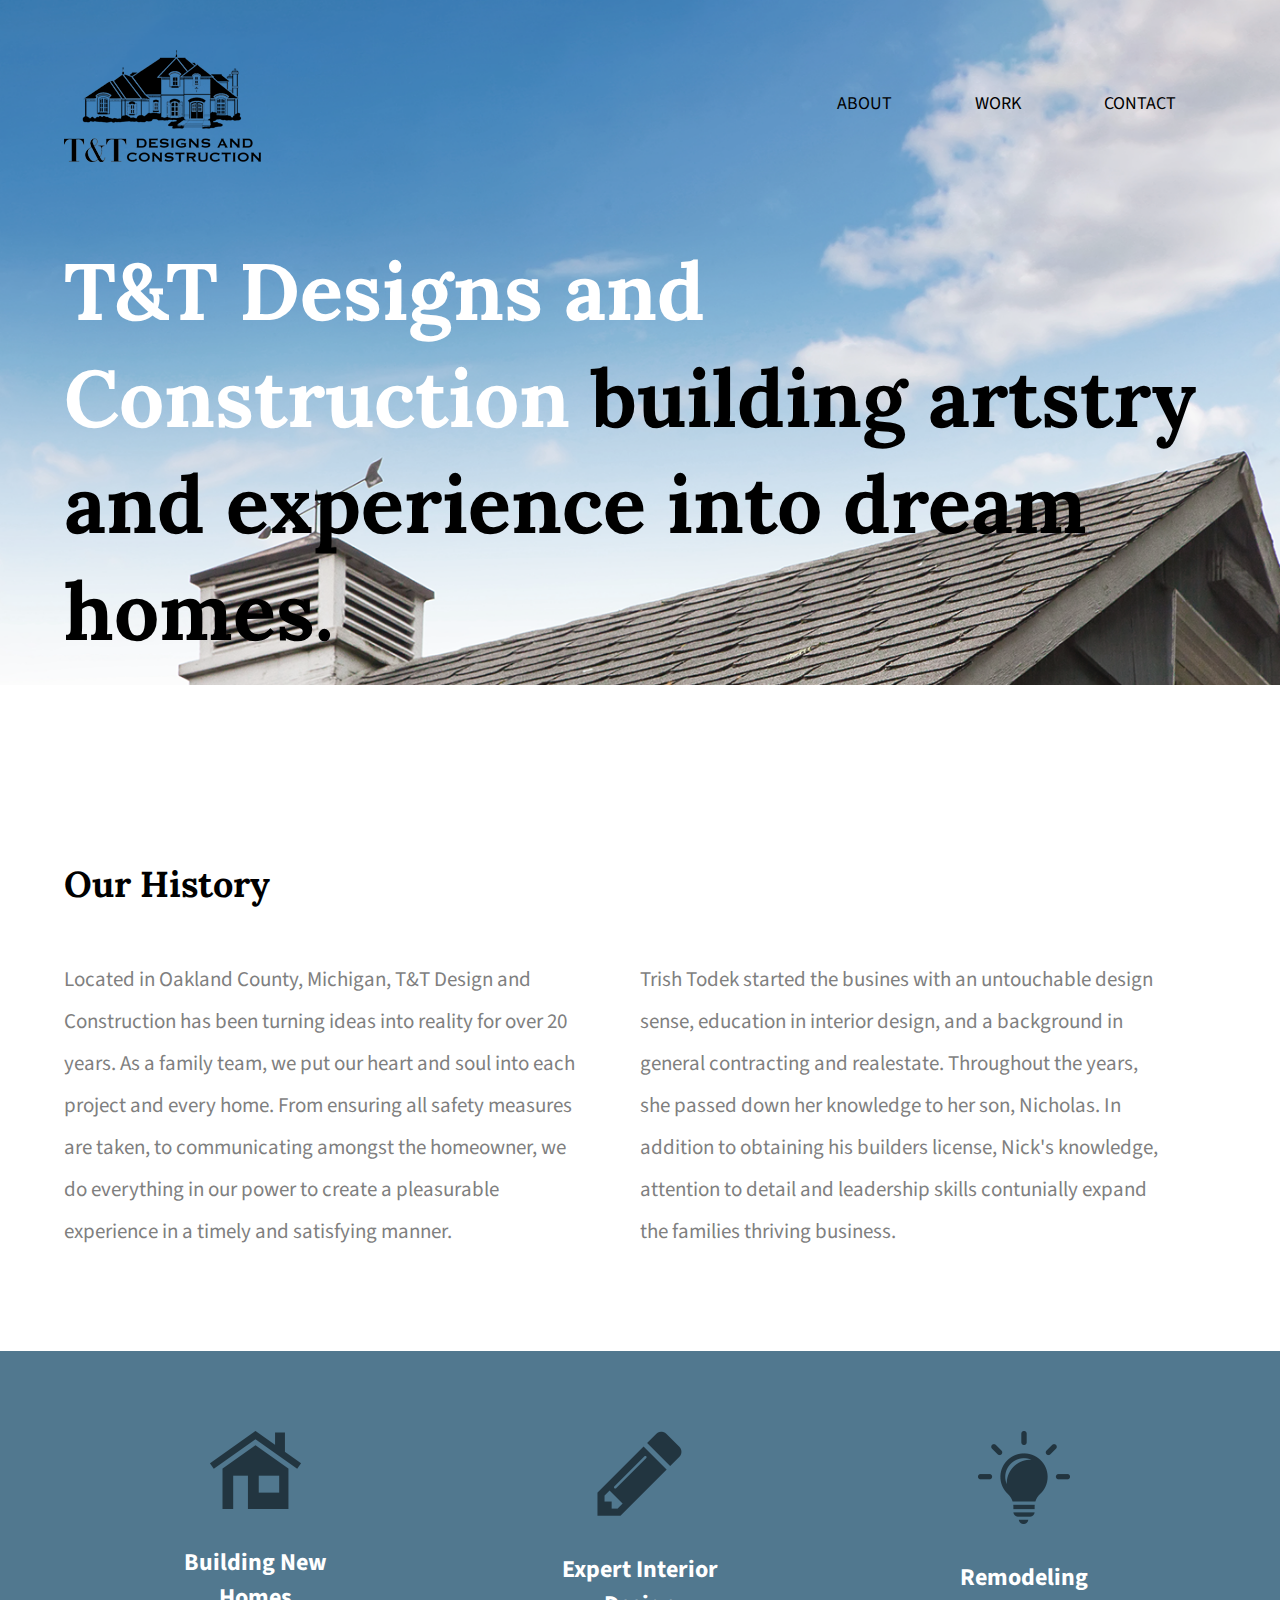
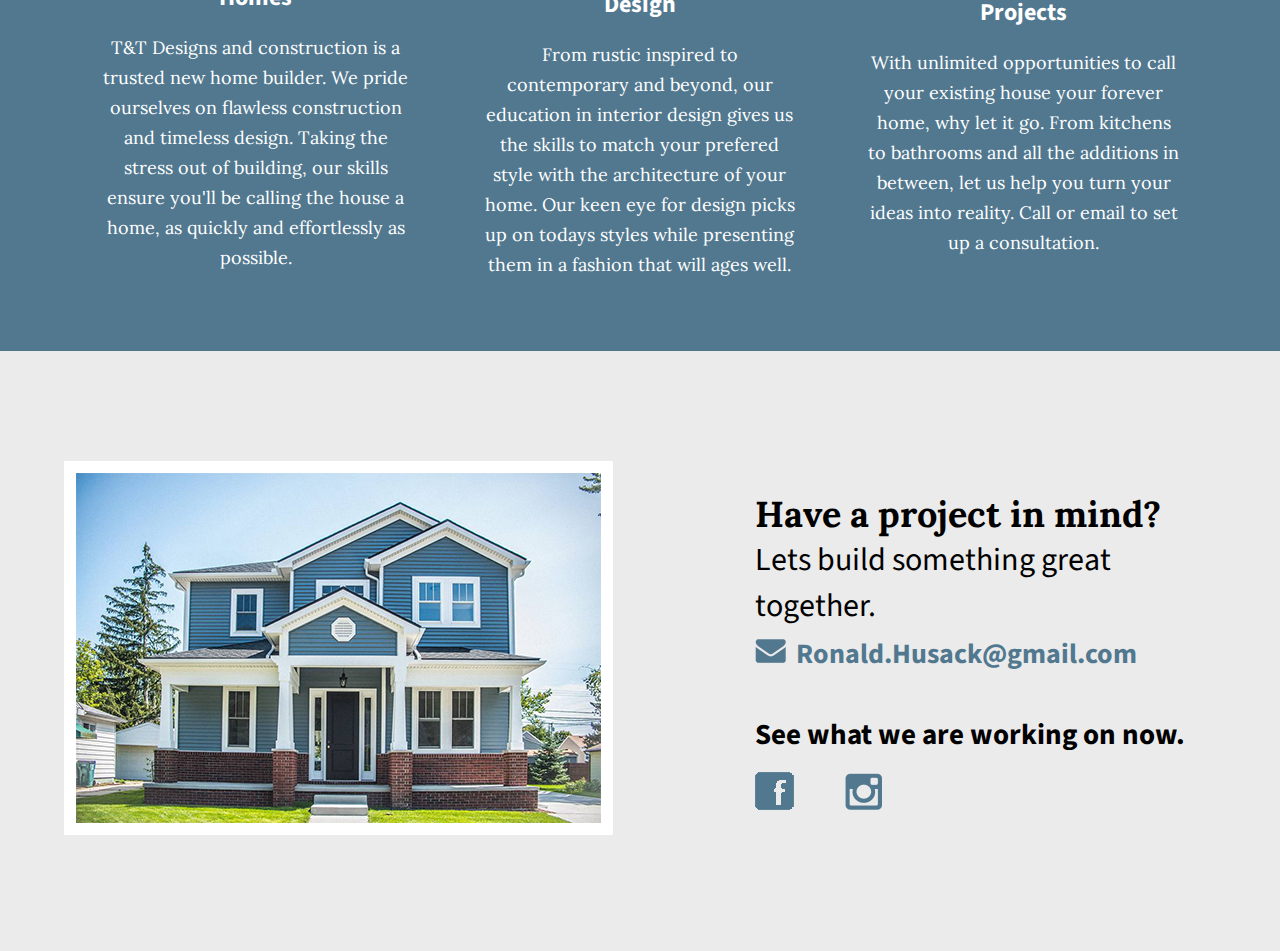
<file: index.html>
<!doctype html>
<html lang="en">
    <head>
        <meta charset="UTF-8">
        <title>T&amp;T Designs and Construction</title>
        <link rel="stylesheet" href="css/normalize.css">
        <link rel="stylesheet" href="css/main.css">
        <link href='https://fonts.googleapis.com/css?family=Source+Sans+Pro:400,700' rel='stylesheet' type='text/css'>
        <link href="https://fonts.googleapis.com/css?family=Lora:400,700" rel="stylesheet">
</head>
    <body>
        <header>
            <div class="full-width">
              <div class="half-width">
                <img src="img/tnt-logo.png" alt="tnt logo" />
              </div>
              <div class="half-width">
                <nav>
                  <ul>
                    <li><a href="about/index.html">About</a></li>
                    <li><a href="work/index.html">Work</a></li>
                    <li><a href="contact/index.html">Contact</a></li>
                  </ul>
                </nav>
              </div>
              <h2><span>T&amp;T Designs and Construction</span> building artstry and experience into dream homes.</h2>
            </div>
        </header>

        <main>
            <section id="about">
              <div class="full-width">
                <h2>Our History</h2>
                    <div class="half-width">
                        <p>Located in Oakland County, Michigan, T&amp;T Design and Construction has been turning ideas into reality for over 20 years. As a family team, we put our heart and soul into each project and every home. From ensuring all safety measures are taken, to communicating amongst the homeowner, we do everything in our power to create a pleasurable experience in a timely and satisfying manner.  </p>
                    </div>
                    <div class="half-width">
                        <p>Trish Todek started the busines with an untouchable design sense, education in interior design, and a background in general contracting and realestate. Throughout the years, she passed down her knowledge to her son, Nicholas. In addition to obtaining his builders license, Nick&#39;s knowledge, attention to detail and leadership skills contunially expand the families thriving business.</p>
                    </div>
              </div>
            </section>

            <section id="work">
              <div class="full-width">
                <div class="third-width">
                    <img src="img/home-icon.png" alt="House icon" />
                    <h3>Building New Homes</h3>
                    <p>T&amp;T Designs and construction is a trusted new home builder. We pride ourselves on flawless construction and timeless design. Taking the stress out of building, our skills ensure you&#39;ll  be calling the house a home, as quickly and effortlessly as possible.</p>
                </div>
                <div class="third-width">
                    <img src="img/pencil-icon.png" alt="Pencil icon" />
                    <h3>Expert Interior Design</h3>
                    <p>From rustic inspired to contemporary and beyond, our education in interior design gives us the skills to match your prefered style with the architecture of your home. Our keen eye for design picks up on todays styles while presenting them in a fashion that will ages well.</p>
                </div>
                <div class="third-width">
                    <img src="img/idea-icon.png" alt="Idea icon" />
                    <h3>Remodeling Projects</h3>
                    <p>With unlimited opportunities to call your existing house your forever home, why let it go. From kitchens to bathrooms and all the additions in between, let us help you turn your ideas into reality. Call or email to set up a consultation.</p>
                </div>
              </div>
            </section>

            <footer id="contact">
              <div class="full-width">
                <div class="half-width">
                    <img id="contact-img" src="img/contact-image.png" alt="House contact image" />
                </div>
                <div class="half-width">
                    <h2>Have a project in mind?</h2>
                    <h3 id="email-header">Lets build something great together.</h3>
                    <a href="mailto:Ronald.husack@gmail.com"><img id="envelope" src="img/contact-envelope.png" alt="envelope icon" />Ronald.Husack@gmail.com </a>
                    <h3 id="socialmedia-header">See what we are working on now.</h3>
                    <ul>
                        <li><a href="https://www.facebook.com/T-T-Designs-and-Construction-470109879794569/?hc_ref=ARQ8K48ODh4GlIbzXH7UNjRn4uNo7DVQnwKE4miTwOENIE-GFVcow-nhoze-eXlfvKA&fref=nf"><img src="img/facebook-icon.png" alt="facebook icon" /> </a></li>
                        <li><a href="www.instagram.com/tan"><img src="img/instagram-icon.png" alt="instagram icon"/> </a></li>
                    </ul>
                </div>
              </div>
            </footer>
        </main>
    </body>
</html>
</file>
<file: css/main.css>
/*-----------------------------------------------------home page ------------------------------------------------------------*/
/***** BASE STYLES *****/

body{
    font-family: 'Source Sans Pro', sans-serif;
}

#about, #work, #contact {
    height: 600px;
}

/***** GRID *****/

.full-width{
    margin: 0 auto;
    width: 90%;
}

.half-width{
    float:left;
    width: 50%;
}

.third-width{
    float: left;
    width: 33.33%;
}

/***** HEADER *****/
header{
    background: url('../img/header-bg.png');
    background-size: cover;
    width: 100%;
    height: 100%;
    min-width: 100%;
    min-height: 100%;
    position: relative;
}

header img{
    padding:50px 0;
}

nav {
    float: right;
    padding: 75px 40px;
}

nav ul li{
    display: inline-block;
}

nav ul li a {
    color: #000000;
    font-size: 18px;
    padding-left: 80px;
    text-transform: uppercase;
    text-decoration: none;
}

header h2 {
    clear: both;
    color: #000000;
    font-family: 'Lora', serif;
    font-size: 60pt;
    line-height: 80pt;
    padding: 20px 0;
}

header h2 span {
    color: #ffffff;
}

/***** ABOUT *****/
#about h2{
    font-family: 'Lora', serif;
}

#about p{
    color:#7f7f7f;
}

/***** WORK *****/

#work {
    background-color: #51788f;
}

#work h3 {
    color: #ffffff;
}

#work p{
    color: #ffffff;
    font-family: 'Lora', serif;
}

/***** CONTACT ******/

#contact{
    background-color: #ebebeb;
}

#contact .full-width {
    padding: 110px 0;
}

#contact-img {
    border: 12px solid #ffffff;
}

#contact h2, #email-header, #socialmedia-header, #contact ul {
    padding-left: 115px;
}

#envelope {
    padding: 0 10px 0 115px;
}

#contact h2 {
    font-family: 'Lora', serif;
    font-size: 36px;
}
#email-header{
    font-size: 32px;
    font-weight: 400;
    margin: -30px 0 5px 0;
}
#socialmedia-header {
    font-weight: bold;
    font-size: 29px;
    margin: 40px 0 0 0;
}
#contact a {
    color: #51788f;
    font-weight: bold;
    font-size:28px;
    text-decoration: none;
}
#contact ul {
    list-style: none;
}
#contact ul li {
     display: inline-block;
}
#contact ul img {
    font-size: 32px;
    padding-right: 48px;
}

/* ==========================================================================
  Landing Page
   ========================================================================== */

/*Large Background Image*/
html .landing-html {
    background: url(.../img/hardware.jpg) no-repeat center center fixed;
    -webkit-background-size: cover;
    -moz-background-size: cover;
    -o-background-size: cover;
    background-size: cover;
    height: 100%;
}
body .landing-body{
    height: 100%;
    margin: 0 0;
}
.wrapper {
    margin: 0;
    height: 100%;
    width: 100%;
    display: flex;
    justify-content: center;
    align-items: center;
}
#content-box {
    display: flex;
    align-items: center;
    background: #ffffff;
    background:rgba(255, 255, 255 ,0.7);
    padding: 0px 30px;
    width: 30%;
    height: 100%;
    flex-flow: column wrap;
    justify-content: space-around;
}

.content{
    display: flex;
    align-items: center;
    font-family: 'Source Sans Pro', sans-serif;
    text-align: center;
    font-weight: 300;
    font-size: 1.25em;
    line-height: 1.5em;
    color: #000000;



}

#content p span {font-family: 'Lora', sans-serif;}




/*-----------------------------------------------------media queries------------------------------------------------------------*/
/*--------------------------------------------------------taplet---------------------------------------------------------------*/
@media (min-width: 768px) {

/*------------home page--------------*/

}


/*--------------------------------------------------------desktop---------------------------------------------------------------*/
@media (min-width: 940px) {

/*------------home page--------------*/
/*about styles*/
#about .full-width{
    padding: 80px 0;
}

#about h2{
    font-size: 36px;
}

#about p{
    font-size: 21px;
    line-height: 42px;
    padding-right: 50px;
}
/*work styles*/
#work {
    text-align: center;
}

#work .full-width{
    padding: 80px 0;
}

#work img{
    padding-bottom: 30px;
}

#work h3 {
    font-size: 24px;
    margin: 0 auto;
    width: 190px;

}

#work p{
    font-size: 18px;
    line-height: 30px;
    padding: 0 35px;
}

}
</file>
